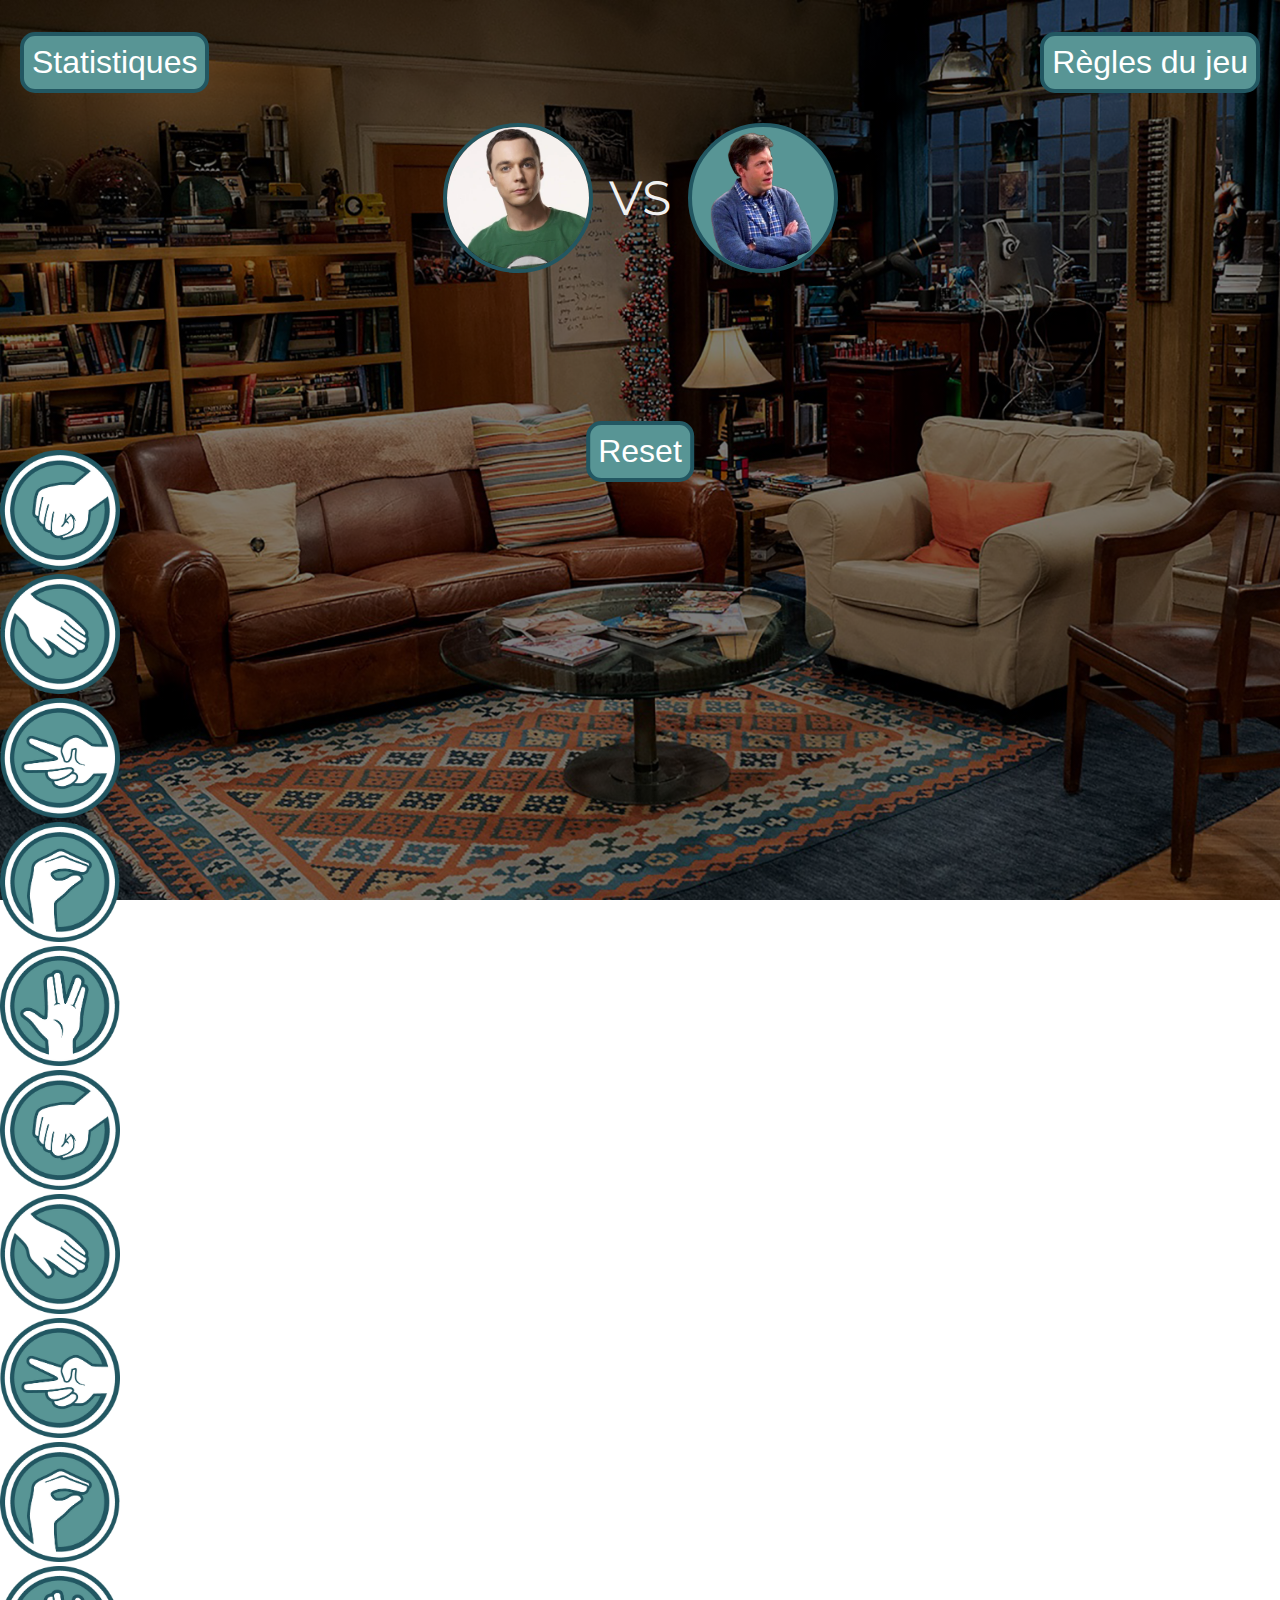
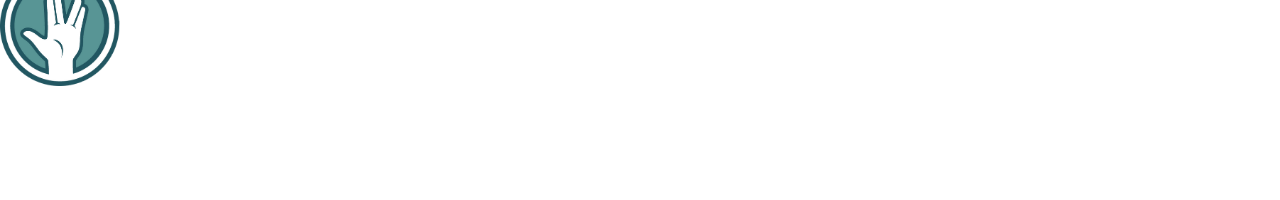
<file: index.html>
<!DOCTYPE html>
<html lang="fr">
<head>
    <meta charset="UTF-8">
    <meta http-equiv="X-UA-Compatible" content="IE=edge">
    <meta name="viewport" content="width=device-width, initial-scale=1.0">
    <link rel="stylesheet" href="./assets/css/style.css">
    <title>SHI FU MI</title>
</head>
<body> 
    <div class="statOverlay">
        <div class="statContainer">
            <div>Victoires :</div>
            <div class="win">0</div>
            <div>Défaites :</div>
            <div class="loose">0</div>
            <div>Parties jouées :</div>
            <div class="played">0</div>
            <div>Winrate :</div>
            <div class="winrate">0</div>
        </div>
    </div>
    <div class="overlay">
        <iframe width="560" height="315" src="https://www.youtube.com/embed/7kdsWBhRCtc?start=35" title="YouTube video player" frameborder="0" allow="accelerometer; autoplay; clipboard-write; encrypted-media; gyroscope; picture-in-picture" allowfullscreen></iframe>
        <input type="button" value="Compris !">
    </div>
    <div class="rules">
        <input type="button" value="Règles du jeu">
    </div>
    <div class="stats">
        <input type="button" value="Statistiques">
    </div>
    <div class="reset">
        <input type="button" value="Reset">
    </div>
    <main>
        <div class="computerChoice">
            <div class="answer">
                <div class="answerImg">
                    <img src="./assets/img/Sheldon.webp" alt="" class="playerChoiceImg">
                    <div>VS</div>
                    <img src="./assets/img/kripke.png" alt="" class="computerChoiceImg">
                </div>
                <span></span>
            </div>
        </div>
        <div class="player1Choice">
            <div class="rock">
                <img src="./assets/img/rock.jpg" alt="" class="rock1">
            </div>
            <div class="paper">
                <img src="./assets/img/paper.jpg" alt="" class="paper1">
            </div>
            <div class="cisors">
                <img src="./assets/img/scissors.jpg" alt="" class="scissors1">
            </div>
            <div class="lezard">
                <img src="./assets/img/lizard.jpg" alt="" class="lizard1">
            </div>
            <div class="spock">
                <img src="./assets/img/spock.jpg" alt="" class="spock1">
            </div>
        </div>
        <div class="player2Choice">
            <div class="rock">
                <img src="./assets/img/rock.jpg" alt="" class="rock2">
            </div>
            <div class="paper">
                <img src="./assets/img/paper.jpg" alt="" class="paper2">
            </div>
            <div class="cisors">
                <img src="./assets/img/scissors.jpg" alt="" class="scissors2">
            </div>
            <div class="lezard">
                <img src="./assets/img/lizard.jpg" alt="" class="lizard2">
            </div>
            <div class="spock">
                <img src="./assets/img/spock.jpg" alt="" class="spock2">
            </div>
        </div>
    </main>
    <script src="./assets/js/script.js"></script>
</body>
</html>
</file>
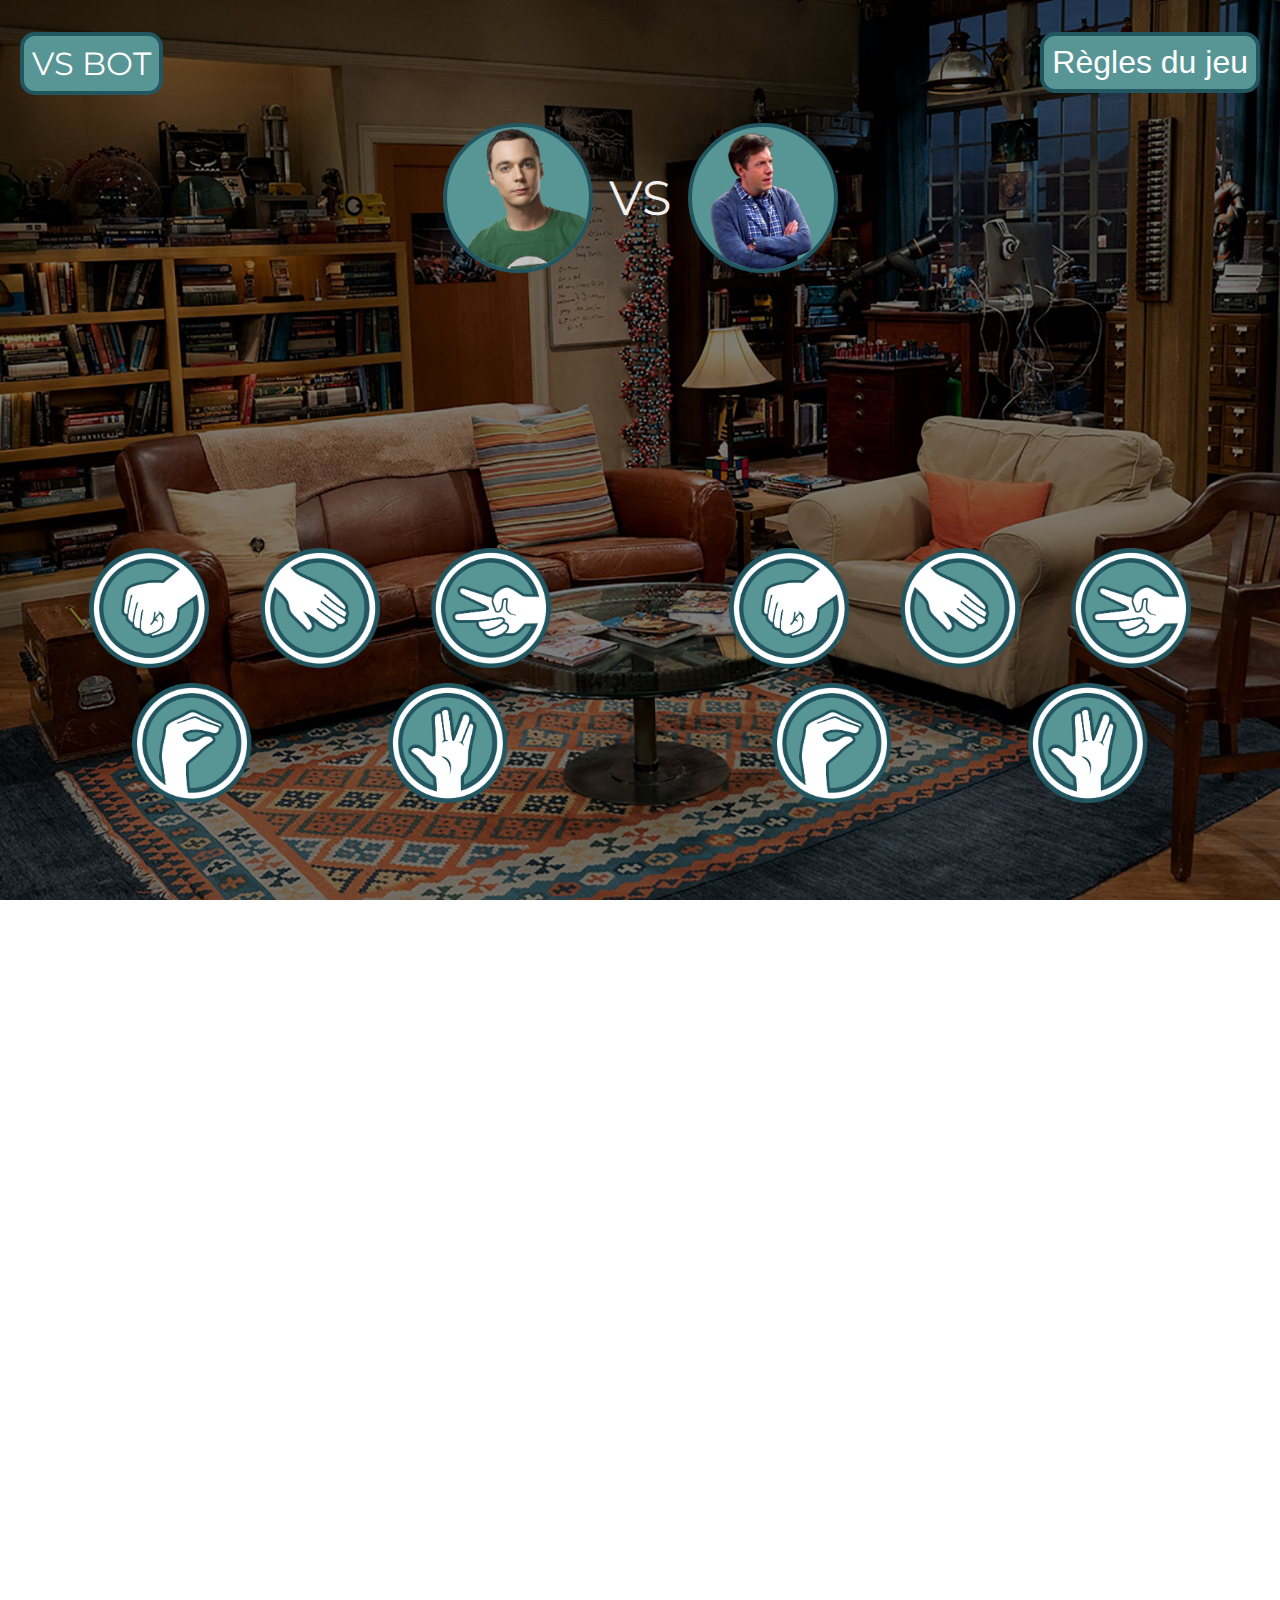
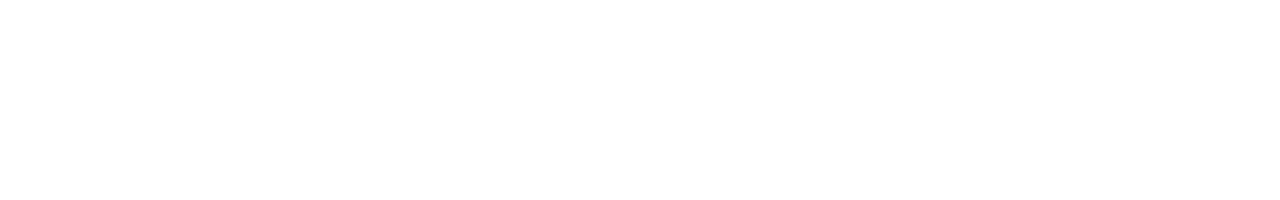
<file: index2.html>
<!DOCTYPE html>
<html lang="fr">
<head>
    <meta charset="UTF-8">
    <meta http-equiv="X-UA-Compatible" content="IE=edge">
    <meta name="viewport" content="width=device-width, initial-scale=1.0">
    <link rel="stylesheet" href="./assets/css/style2.css">
    <title>SHI FU MI</title>
</head>
<body> 
    <div class="statOverlay">
        <div class="statContainer">
            <div>Victoires :</div>
            <div class="win">0</div>
            <div>Défaites :</div>
            <div class="loose">0</div>
            <div>Parties jouées :</div>
            <div class="played">0</div>
            <div>Winrate :</div>
            <div class="winrate">0</div>
        </div>
    </div>
    <div class="overlay">
        <iframe width="560" height="315" src="https://www.youtube.com/embed/7kdsWBhRCtc?start=35" title="YouTube video player" frameborder="0" allow="accelerometer; autoplay; clipboard-write; encrypted-media; gyroscope; picture-in-picture" allowfullscreen></iframe>
        <input type="button" value="Compris !">
    </div>
    <div class="rules">
        <input type="button" value="Règles du jeu">
    </div>
    <div class="stats">
        <!-- <input type="button" value="Statistiques"> -->
        <a href="index.html">VS BOT</a>
    </div>
    <!-- <div class="reset">
        <input type="button" value="Reset">
    </div> -->
    <main>
        <div class="computerChoice">
            <div class="answer">
                <div class="answerImg">
                    <img src="./assets/img/sheldon.png" alt="" class="playerChoiceImg">
                    <div>VS</div>
                    <img src="./assets/img/kripke.png" alt="" class="computerChoiceImg">
                </div>
                <span></span>
            </div>
        </div>
        <div class="player1Choice">
            <div class="rock">
                <img src="./assets/img/rock.jpg" alt="" class="rock1">
            </div>
            <div class="paper">
                <img src="./assets/img/paper.jpg" alt="" class="paper1">
            </div>
            <div class="cisors">
                <img src="./assets/img/scissors.jpg" alt="" class="scissors1">
            </div>
            <div class="lezard">
                <img src="./assets/img/lizard.jpg" alt="" class="lizard1">
            </div>
            <div class="spock">
                <img src="./assets/img/spock.jpg" alt="" class="spock1">
            </div>
        </div>
        <div class="player2Choice">
            <div class="rock">
                <img src="./assets/img/rock.jpg" alt="" class="rock2">
            </div>
            <div class="paper">
                <img src="./assets/img/paper.jpg" alt="" class="paper2">
            </div>
            <div class="cisors">
                <img src="./assets/img/scissors.jpg" alt="" class="scissors2">
            </div>
            <div class="lezard">
                <img src="./assets/img/lizard.jpg" alt="" class="lizard2">
            </div>
            <div class="spock">
                <img src="./assets/img/spock.jpg" alt="" class="spock2">
            </div>
        </div>
    </main>
    <script src="./assets/js/script2.js"></script>
</body>
</html>
</file>
<file: assets/css/style.css>
@font-face {
    font-family: 'Montserrat';
    src: url(/assets/font/Montserrat/Montserrat-VariableFont_wght.ttf);
}

*, ::after, ::before {
    margin: 0;
    padding: 0;
    box-sizing: border-box;
}

input, .playerChoice img, .chooseYourPlayer {
    cursor: pointer;
}

body {
    font-family: 'Montserrat', Helvetica, sans-serif;
    overflow-y: hidden;
}

main {
    position: relative;
    z-index: 1;
    background-color: rgb(73, 73, 73);
    background-image: linear-gradient(to right, rgba(0, 0, 0, 0.5), rgba(0, 0, 0, 0.5)), url('../img/the-big-bang-theory-living-room.jpg');
    background-position: center;
    background-size: cover;
    background-repeat: no-repeat;
    height: 100vh;
}

.overlay {
    position: absolute;
    height: 100vh;
    width: 100%;
    top: 0;
    left: 0;
    z-index: 3;
    transform: translateY(-100%);
    background-color:rgba(17, 17, 17, 0.503);
    display: flex;
    flex-direction: column;
    justify-content: center;
    align-items: center;
}

.statOverlay {
    position: absolute;
    height: 100vh;
    width: 100%;
    top: 0;
    left: 0;
    z-index: 3;
    /* background-color:rgba(17, 17, 17, 0.503); */
    transform: translateY(100%);
    display: flex;
    flex-direction: column;
    justify-content: center;
    align-items: center;
    opacity: 0;
}

.statContainer {
    height: 55vh;
    width: 40%;
    padding: 2rem 0;
    display: flex;
    flex-direction: column;
    justify-content: center;
    align-items: center;
    background-color: #f1f1f1;
    border-radius: 25px;
    border: solid 3px #111;
    box-shadow: 5px 10px 10px rgb(40, 40, 40) ;
}

.statContainer div:nth-child(even) {
    font-size: 1.5rem;
    height: 40px;
    width: 100px;
    color: #111;
    display: flex;
    justify-content: center;
    align-items: center;
}

.statContainer div:nth-child(odd) {
    font-size: 2rem;
    font-weight: 700;
    height: 50px;
    color: #111;
    display: flex;
    justify-content: center;
    align-items: center;
}
.statOverlayOut {
    animation: statOverlayOut 0.8s ease-out forwards;
}

.statOverlayIn {
    animation: statOverlayIn 0.8s ease-out forwards;
}

.stats a {
    background-color: #589595;
    color: #FFFFFF;
    border: solid 4px #225762;
    position: fixed;
    top: 100px;
    left: 20px;
    z-index: 2;
    text-decoration: none;
}

.stats input {
    background-color: #589595;
    color: #FFFFFF;
    border: solid 4px #225762;
    position: fixed;
    top: 0;
    left: 20px;
    z-index: 2;
}

.reset input {
    background-color: #589595;
    color: #FFFFFF;
    border: solid 4px #225762;
    position: fixed;
    top: 50%;
    left: 50%;
    transform: translate(-50%, 0);
    z-index: 2;
}

iframe {
    border-radius: 15px;
}

.overlayOut {
    animation: overlayOut 0.8s ease-out forwards;
}

.overlayIn {
    animation: overlayIn 0.8s ease-out forwards;
}

@keyframes overlayOut {
    0% {
        transform: translateY(0);
    }
    50% {
        transform: translateY(0);
    }
    100% {
        transform: translateY(-100%);
    }
}

@keyframes overlayIn {
    0% {
        transform: translateY(-100%);
    }
    50% {
        transform: translateY(-100%);
    }
    100% {
        transform: translateY(0);
    }
}

@keyframes statOverlayOut {
    0% {
        transform: scale(100%);
        opacity: 1;
    }
    50% {
        transform: scale(100%);
        opacity: 1;
    }
    100% {
        transform: scale(0%);
        opacity: 0;
    }
}

@keyframes statOverlayIn {
    0% {
        transform: scale(0%);
        opacity: 0;
    }
    50% {
        transform: scale(0%);
        opacity: 0;
    }
    100% {
        transform: scale(100%);
        opacity: 1;
    }
}
.computerChoice {
    display: flex;
    justify-content: space-around;
    align-items: center;
    height: 50vh;
}

.computerChoice > div {
    display: flex;
    flex-direction: column;
    justify-content: center;
    align-items: center;
}

.computerChoice span {
    margin-top: 1rem;
    padding: 1rem 2rem;
    font-size: 2rem;
    background-color: rgb(117, 25, 25);
    border: 3px solid rgb(69, 14, 14);
    color: #f1f1f1;
    border-radius: 15px;
    opacity: 0;
}

.playerChoiceImg,
.computerChoiceImg {
    width: 150px;
    height: 150px;
    border-radius: 50%;
    object-fit: cover;
    border: 4px solid #225762;
    background-color: #589595;
}

.playerChoice {
    height: 50vh;
    width: 80%;
    margin-left: 10%;
    display: flex;
    justify-content: space-around;
    align-items: center;
}

.playerChoice div {
    display: flex;
    flex-direction: column;
    justify-content: center;
    align-items: center;
}

input, a {
    margin-top: 2rem;
    padding: 0.5rem;
    font-size: 2rem;
    background-color: #589595;
    color: #FFFFFF;
    border: solid 4px #225762;
    border-radius: 15px;
}

.answer div{
    display: flex;
    justify-content: center;
    align-items: center;
    color: #f1f1f1;
}

img {
    height: 150px;
    width: 150px;
}

.answerImg {
    display: flex;
    opacity: 1;
}

.answerImg div {
    font-size: 4rem;
    margin: 2rem 3rem;
}

.rules input {
    background-color: #589595;
    color: #FFFFFF;
    border: solid 4px #225762;
    position: fixed;
    top: 0;
    right: 20px;
    z-index: 2;
}

#playerChoiceMain {
    background-image: linear-gradient(to top, rgba(0, 0, 0, 0.5), rgba(0, 0, 0, 0.4)), url('../img/cafeteria.webp');
    background-position: center;
    background-size: cover;
    position: absolute;
    height: 100vh;
    width: 100%;
    top: 0;
    left: 0;
    z-index: 3;
    display: flex;
    flex-direction: column;
    justify-content: center;
    align-items: center;
}

#playerChoiceMain.active {
    animation: overlayOut 0.8s ease-out forwards;
}

.chooseYourPlayerContainer {
    display: flex;
    justify-content: space-around;
    align-items: center;
    flex-wrap: wrap;
    width: 100%;
}

.chooseYourPlayer {
    width: 150px;
    height: 150px;
    border-radius: 50%;
    border: 4px solid #225762;
    background-color: #589595;
    object-fit: cover;
}

.choiceMessage {
    color: #f1f1f1f1;
    font-size: 4rem;
    font-weight: 900;
    margin-bottom: 3rem;
}

@media (max-width: 600px) {
    main {
        height: 95vh;
    }

    img {
        height: 80px;
        width: 80px;
    }

    iframe {
        width: 80%;
        height: 40%;
    }

    .reset input {
        transform: translate(-50%, -20%);
    }

    .overlay {
        width: 100%;
        height: 100%;
    }

    .playerChoice {
        flex-wrap: wrap;
        height: 30vh;
        padding-bottom: 3vh;
    }

    .computerChoice {
        height: 65vh;
    }

    .playerChoiceImg {
        height: 100px;
        width: 100px;
    }

    .computerChoiceImg  {
        height: 100px;
        width: 100px;
    }

    .answerImg div {
        font-size: 4rem;
        margin: 2rem 2rem;
    }

    .statContainer {
        height: 55vh;
        width: 65%;
    }

    .stats a, .stats input, .rules input {
        padding-bottom: 0.5rem;
        margin: 1rem;
    }

    input, a {
        font-size: 1rem;
    }

    .chooseYourPlayer {
        width: 50;
        height: 50;
    }

    .choiceMessage {
        font-size: 1.5rem;
    }

    .stats a {
        top: 60px;
    }
}

@media (orientation: landscape) {
    img {
        width: 100px;
        height: 100px;
    }

    input, a {
        font-size: 1rem;
    }

    .computerChoiceImg, .playerChoiceImg {
        width: 100px;
        height: 100px;
    }

    .reset input {
        transform: translate(-50%, -100%);
    }

    .answerImg div {
        font-size: 2rem;   
        margin: 1rem; 
    }
}

@media only screen and (min-device-width : 768px) and (max-device-width : 1024px) and (orientation : portrait) {
    img {
        width: 150px;
        height: 150px;
        margin: 1rem;
    }

    input, a {
        width: 200px;
        height: 70px;
        font-size: 3rem;
    }

    .computerChoice span {
        font-size: 5rem;
        margin-top: 3rem;
    }

    .stats a, .stats input, .rules input, .reset input{
        font-size: 1.5rem;
    }

    .playerChoiceImg, .computerChoiceImg {
        height: 150px;
        width: 150px;
    }

    .computerChoice {
        height: 60vh;
    }

    .playerChoice {
        height: 40vh;
        flex-wrap: wrap;
    }
}

@media only screen and (min-device-width : 768px) and (min-device-height : 600px) and (orientation : landscape) {
    input, a {
        font-size: 2rem;
    }

    img {
        height: 120px;
        width: 120px;
    }

    .playerChoiceImg, .computerChoiceImg {
        height: 150px;
        width: 150px;
    }

    .computerChoice div {
        font-size: 3rem;
    }
}
</file>
<file: assets/css/style2.css>
@font-face {
    font-family: 'Montserrat';
    src: url(/assets/font/Montserrat/Montserrat-VariableFont_wght.ttf);
}

*, ::after, ::before {
    margin: 0;
    padding: 0;
    box-sizing: border-box;
}

input, .playerChoice img, .chooseYourPlayer {
    cursor: pointer;
}

body {
    font-family: 'Montserrat', Helvetica, sans-serif;
    overflow-y: hidden;
}

main {
    position: relative;
    z-index: 1;
    background-color: rgb(73, 73, 73);
    background-image: linear-gradient(to right, rgba(0, 0, 0, 0.5), rgba(0, 0, 0, 0.5)), url('../img/the-big-bang-theory-living-room.jpg');
    background-position: center;
    background-size: cover;
    background-repeat: no-repeat;
    height: 100vh;
    display: flex;
    flex-wrap: wrap;
}

.overlay {
    position: absolute;
    height: 100vh;
    width: 100%;
    top: 0;
    left: 0;
    z-index: 3;
    transform: translateY(-100%);
    background-color:rgba(17, 17, 17, 0.503);
    display: flex;
    flex-direction: column;
    justify-content: center;
    align-items: center;
}

.statOverlay {
    position: absolute;
    height: 100vh;
    width: 100%;
    top: 0;
    left: 0;
    z-index: 3;
    transform: translateY(100%);
    display: flex;
    flex-direction: column;
    justify-content: center;
    align-items: center;
    opacity: 0;
}

.statContainer {
    height: 55vh;
    width: 40%;
    padding: 2rem 0;
    display: flex;
    flex-direction: column;
    justify-content: center;
    align-items: center;
    background-color: #f1f1f1;
    border-radius: 25px;
    border: solid 3px #111;
    box-shadow: 5px 10px 10px rgb(40, 40, 40) ;
}

.statContainer div:nth-child(even) {
    font-size: 1.5rem;
    height: 40px;
    width: 100px;
    color: #111;
    display: flex;
    justify-content: center;
    align-items: center;
}

.statContainer div:nth-child(odd) {
    font-size: 2rem;
    font-weight: 700;
    height: 50px;
    color: #111;
    display: flex;
    justify-content: center;
    align-items: center;
}
.statOverlayOut {
    animation: statOverlayOut 0.8s ease-out forwards;
}

.statOverlayIn {
    animation: statOverlayIn 0.8s ease-out forwards;
}

.stats a {
    background-color: #589595;
    color: #FFFFFF;
    border: solid 4px #225762;
    position: fixed;
    top: 0;
    font-size: 2rem;
    left: 20px;
    z-index: 2;
    text-decoration: none;
}

.reset input {
    background-color: #589595;
    color: #FFFFFF;
    border: solid 4px #225762;
    position: fixed;
    top: 50%;
    left: 50%;
    transform: translate(-50%, 0);
    z-index: 2;
}

iframe {
    border-radius: 15px;
}

.overlayOut {
    animation: overlayOut 0.8s ease-out forwards;
}

.overlayIn {
    animation: overlayIn 0.8s ease-out forwards;
}

@keyframes overlayOut {
    0% {
        transform: translateY(0);
    }
    50% {
        transform: translateY(0);
    }
    100% {
        transform: translateY(-100%);
    }
}

@keyframes overlayIn {
    0% {
        transform: translateY(-100%);
    }
    50% {
        transform: translateY(-100%);
    }
    100% {
        transform: translateY(0);
    }
}

@keyframes statOverlayOut {
    0% {
        transform: scale(100%);
        opacity: 1;
    }
    50% {
        transform: scale(100%);
        opacity: 1;
    }
    100% {
        transform: scale(0%);
        opacity: 0;
    }
}

@keyframes statOverlayIn {
    0% {
        transform: scale(0%);
        opacity: 0;
    }
    50% {
        transform: scale(0%);
        opacity: 0;
    }
    100% {
        transform: scale(100%);
        opacity: 1;
    }
}
.computerChoice {
    display: flex;
    justify-content: space-around;
    align-items: center;
    height: 50vh;
}

.computerChoice > div {
    display: flex;
    flex-direction: column;
    justify-content: center;
    align-items: center;
}

.computerChoice span {
    margin-top: 1rem;
    padding: 1rem 2rem;
    font-size: 2rem;
    background-color: #589595;
    border: 3px solid #225762;
    color: #f1f1f1;
    border-radius: 15px;
    opacity: 0;
}

.playerChoiceImg,
.computerChoiceImg {
    width: 150px;
    height: 150px;
    border-radius: 50%;
    object-fit: cover;
    border: 4px solid #225762;
    background-color: #589595;
}

.player1Choice,
.player2Choice {
    height: 30vh;
    width: 40%;
    margin: 0 5%;
    display: flex;
    justify-content: space-around;
    align-items: center;
    flex-wrap: wrap;
}

.player1Choice div,
.player2Choice div {
    display: flex;
    flex-direction: column;
    justify-content: center;
    align-items: center;
    width: 33%;
}

input, a {
    margin-top: 2rem;
    padding: 0.5rem;
    font-size: 2rem;
    background-color: #589595;
    color: #FFFFFF;
    border: solid 4px #225762;
    border-radius: 15px;
}

.answer {
    display: flex;
    justify-content: center;
    align-items: center;
    width: 100vw;
}

.answer div{
    display: flex;
    justify-content: center;
    align-items: center;
    color: #f1f1f1;
}

img {
    height: 150px;
    width: 150px;
}

.answerImg {
    display: flex;
    justify-content: center;
    align-items: center;
    width: 100%;
    opacity: 1;
}

.answerImg div {
    font-size: 4rem;
    margin: 2rem 3rem;
}

.rules input {
    background-color: #589595;
    color: #FFFFFF;
    border: solid 4px #225762;
    position: fixed;
    top: 0;
    right: 20px;
    z-index: 2;
}

@media (max-width: 600px) {
    main {
        height: 95vh;
    }

    img {
        height: 50px;
        width: 50px;
    }

    iframe {
        width: 80%;
        height: 40%;
    }

    .reset input {
        transform: translate(-50%, -20%);
    }

    .overlay {
        width: 100%;
        height: 100%;
    }

    .playerChoice {
        flex-wrap: wrap;
        height: 30vh;
        padding-bottom: 3vh;
    }

    .computerChoice {
        height: 65vh;
    }

    .playerChoiceImg {
        height: 100px;
        width: 100px;
    }

    .computerChoiceImg  {
        height: 100px;
        width: 100px;
    }

    .answerImg div {
        font-size: 4rem;
        margin: 2rem 2rem;
    }

    .statContainer {
        height: 55vh;
        width: 65%;
    }

    .stats a, .rules input {
        padding-bottom: 0.5rem;
        margin: 1rem;
    }

    input, .stats a {
        font-size: 1rem;
    }
}

@media (orientation: landscape) {
    img {
        width: 60px;
        height: 60px;
    }

    input, a {
        font-size: 1rem;
    }

    .computerChoiceImg, .playerChoiceImg {
        width: 100px;
        height: 100px;
    }

    .reset input {
        transform: translate(-50%, -100%);
    }

    .answerImg div {
        font-size: 2rem;   
        margin: 1rem; 
    }
}

@media only screen and (min-device-width : 768px) and (max-device-width : 1024px) and (orientation : portrait) {
    img {
        width: 100px;
        height: 100px;
        margin: 1rem;
    }

    .stats a {
        display: flex;
        justify-content: center;
        align-items: center;
    }
    input, a {
        width: 200px;
        height: 70px;
        font-size: 3rem;
    }

    .computerChoice span {
        font-size: 5rem;
        margin-top: 3rem;
    }

    .stats a, .rules input, .reset input{
        font-size: 1.5rem;
    }

    .playerChoiceImg, .computerChoiceImg {
        height: 150px;
        width: 150px;
    }

    .computerChoice {
        height: 60vh;
    }

    .playerChoice {
        height: 40vh;
        flex-wrap: wrap;
    }

    .player1Choice, .player2Choice {
        margin: 0;
    }

    main {
        display: flex;
        align-items: center;
        justify-content: space-around;
    }
}

@media only screen and (min-device-width : 768px) and (min-device-height : 600px) and (orientation : landscape) {
    input, a {
        font-size: 2rem;
    }

    img {
        height: 120px;
        width: 120px;
    }

    .playerChoiceImg, .computerChoiceImg {
        height: 150px;
        width: 150px;
    }

    .computerChoice div {
        font-size: 3rem;
    }
}

#playerChoiceMain {
    background-image: linear-gradient(to top, rgba(0, 0, 0, 0.5), rgba(0, 0, 0, 0.4)), url('../img/cafeteria.webp');
    background-position: center;
    background-size: cover;
    position: absolute;
    height: 100vh;
    width: 100%;
    top: 0;
    left: 0;
    z-index: 3;
    display: flex;
    flex-direction: column;
    justify-content: center;
    align-items: center;
}

#playerChoiceMain.active {
    animation: overlayOut 0.8s ease-out forwards;
}

.chooseYourPlayerContainer {
    display: flex;
    justify-content: space-around;
    align-items: center;
    flex-wrap: wrap;
    width: 100%;
}

.chooseYourPlayer {
    width: 150px;
    height: 150px;
    border-radius: 50%;
    border: 4px solid #225762;
    background-color: #589595;
    object-fit: cover;
}

.choiceMessage {
    color: #f1f1f1f1;
    font-size: 5rem;
    font-weight: 900;
    margin-bottom: 3rem;
}
</file>
